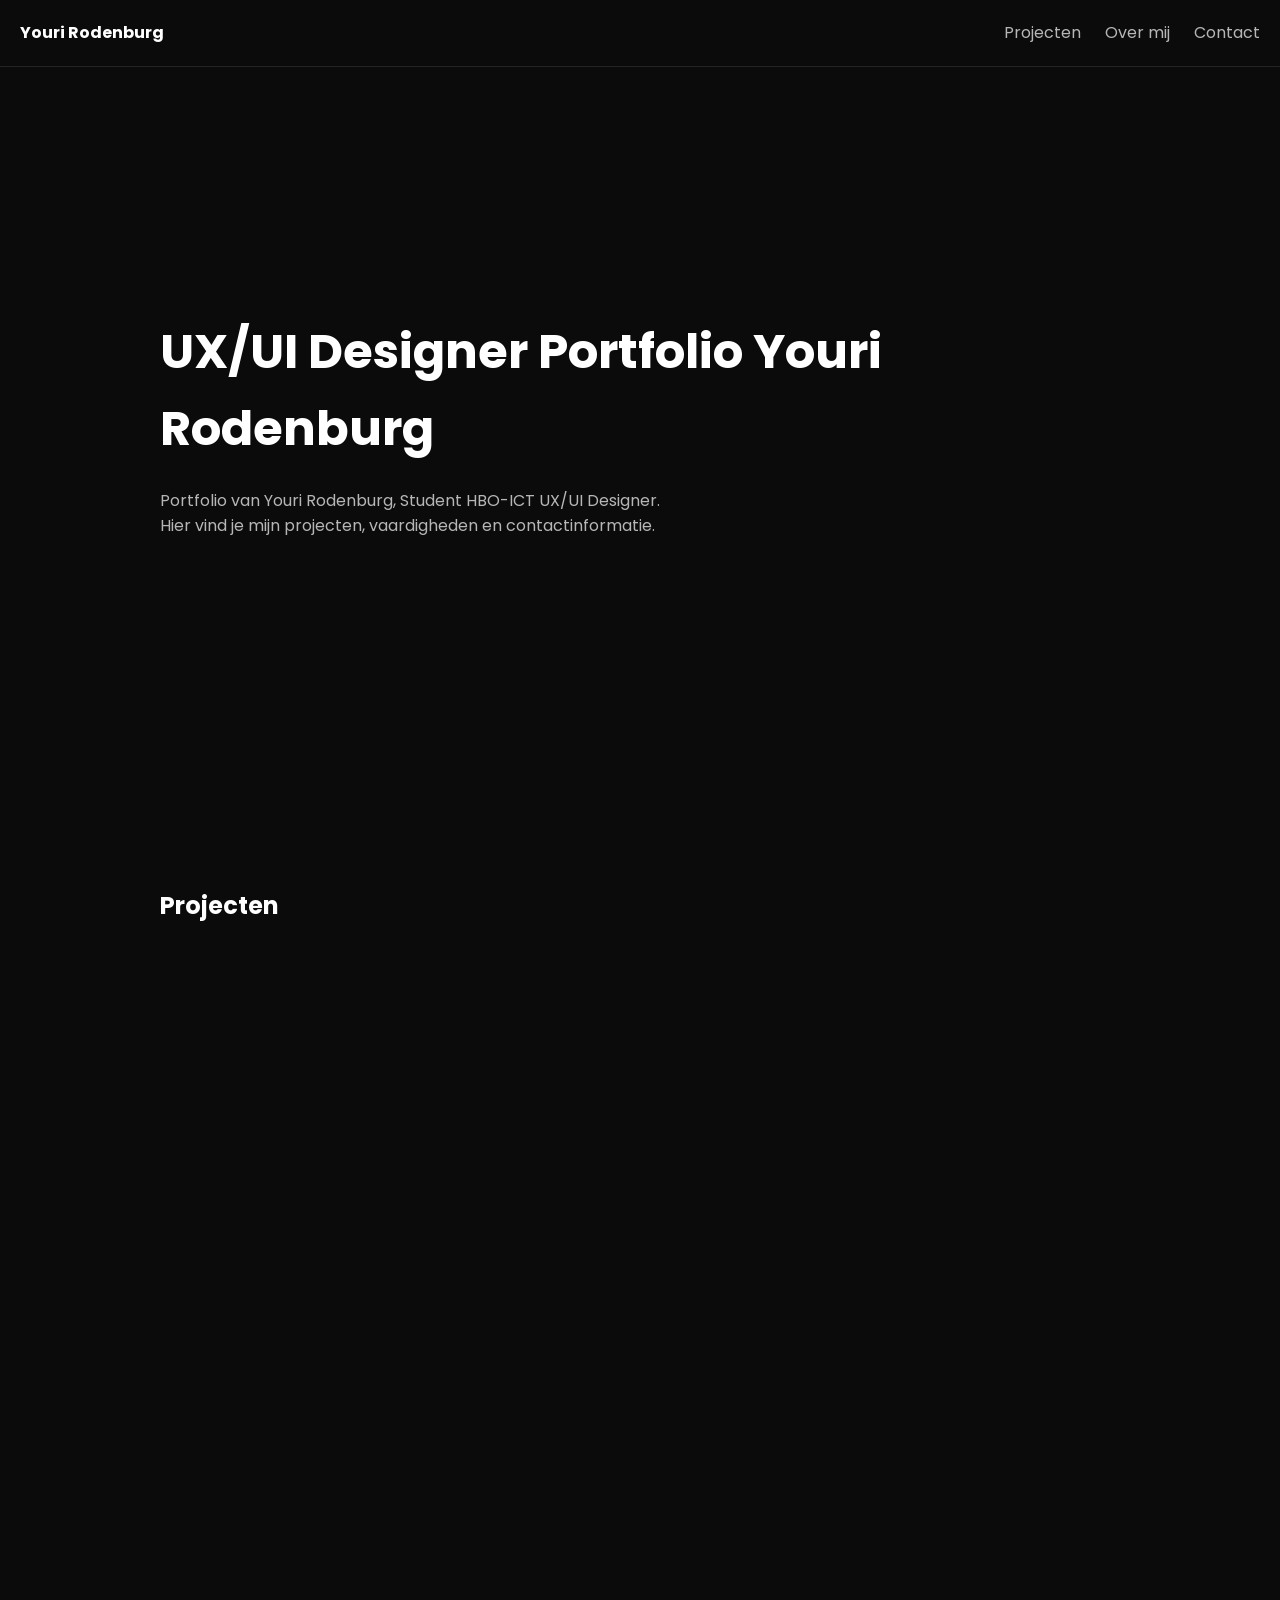
<file: index.html>
<!DOCTYPE html>
<html lang="nl">

<head>

<meta charset="UTF-8">
<meta name="viewport" content="width=device-width, initial-scale=1.0">

<title>Youri Rodenburg – UX/UI Portfolio</title>

<link rel="stylesheet" href="style.css">

</head>

<body>

<!-- NAVBAR -->

<nav>

<div><strong>Youri Rodenburg</strong></div>

<div>
<a href="#projects">Projecten</a>
<a href="#about">Over mij</a>
<a href="#contact">Contact</a>
</div>

</nav>

<!-- HERO -->

<div class="hero">

<h1><strong>UX/UI Designer Portfolio Youri Rodenburg</strong></h1>

<p>
Portfolio van Youri Rodenburg, Student HBO-ICT UX/UI Designer. Hier vind je mijn projecten, vaardigheden en contactinformatie.
</p>

</div>

<!-- PROJECT OVERVIEW -->

<section id="projects">

<h2>Projecten</h2>

<div class="projects-grid">

<div class="glass project-card reveal" onclick="location.href='#project1'">

<h3>Vergader App</h3>

<p>Een app om meetings eenvoudig te plannen, en ruimtes te reserveren.</p>

<img src="images/project1/vergaderapplogo.png">

</div>

<div class="glass project-card reveal" onclick="location.href='#project2'">

<h3>Windesheim Navigatie App</h3>

<p>Een app om eenvoudig te navigeren in het Windesheim gebouw.</p>

<img src="images/project2/windesheim_logo.png">

</div>

</div>

</section>

<!-- PROJECT 1 CASE STUDY -->

<section id="project1" class="case-study">

<div class="glass reveal">

<h1>Vergader App</h1>

<p>Een applicatie om vergaderruimtes overzichtelijk te reserveren.</p>

<p>
<strong>Mijn rol:</strong> UI/UX Designer en Documentator<br>
<strong>Team:</strong> 6 Designers en Documentatoren<br>
<strong>Tools:</strong> Figma, Word en Powerpoint
</p>

</div>

<div class="glass reveal">

<h2>Probleem</h2>

<p>
Medewerkers ervaren problemen bij het reserveren van vergaderruimtes doordat ruimtes vooraf worden gereserveerd maar uiteindelijk niet worden gebruikt. 
Het huidige systeem biedt geen real-time inzicht in daadwerkelijke bezetting, wat leidt tot frustratie en inefficiënt ruimtegebruik. 
Hoe kunnen we medewerkers helpen om sneller en eenvoudiger een beschikbare ruimte te vinden op basis van real-time data?
</p>
<br>
<h2>Probleem definitie</h2>
<p>
    Binnen de middelgrote organisatie speelt er een probleem wat betreft het reserveren en het gebruik van de vergaderingsruimtes. Op dit moment wordt er een systeem gebruikt waarbij vooraf reserveringen gepland kunnen worden in de digitale agenda. Dit systeem biedt geen real-time inzicht over welke vergaderruimtes er daadwerkelijk worden gebruikt. Het kan namelijk voorkomen dat er bepaalde ruimtes worden gereserveerd, maar die leeg en beschikbaar zijn voor andere medewerkers. Dit kan medewerkers frustreren en zorgen voor inefficiënt gebruik van de kantoorruimtes.
</p>
<br>
<p>
    Volgens medewerkers van de organisatie is het grootste probleem het gebrek aan actuele informatie over de beschikbaarheid en het vertrouwen in of de reserveringen kloppen. Er wordt ook aangegeven dat er behoefte is aan een eenvoudige mobiele oplossing die de beschikbare ruimtes in real-time laat zien.
</p>
</div>

<div class="glass reveal">

<h2>POV & HMW Vragen</h2>
<br>
<h3>POV</h3>
<br>
<h4>Marieke van dongen</h4>
<p>
    Een gefrustreerde facilitair manager die veel klachten krijgt over onbenutten vergaderruimtes. 
    Ze moet een goede manier vinden om de reservatie van werkplekken slimmer en technischer op te zeten zodat deze klachten te verhelpen voor haar werknemers.
</p>
<br>
<h4>Kevin de Bruin</h4>
<p>
    De medewerker ervaart irritatie doordat ruimtes gereserveerd worden maar niet gebruikt worden (no-shows zijn), er last-minute geen beschikbare ruimte te vinden is, of een gereserveerde ruimte toch bezet blijkt.
    Het huidige reserveringssysteem voelt onduidelijk en omslachtig. 
    Hij heeft behoefte aan een overzichtelijk, betrouwbaar en flexibel systeem waarin tijdelijk reserveren mogelijk is en beschikbare ruimtes in real-time zichtbaar zijn.
</p>
<br>
<h3>HMW Vragen</h3>
<br>
<h4>Marieke van dongen</h4>
<lu>
<li>Hoe kunnen wij de facilitair manager helpen met een goede manier vinden om werkplekken te reserveren die niet voor frustratie zorgt?</li>
<li>Hoe kunnen we de facilitair manager helpen met ervoor zorgen dat werkplekken niet massaal worden gereserveerd en uiteindelijk niet worden gebruikt?</li>
<li>Hoe kunnen wij het de facilitair manager makkelijker maken om inzicht te krijgen over de daadwerkelijke benutting van de reserveringsruimtes.</li>
<li>Hoe kunnen we de facilitair manager helpen met de werkplekken slimmer inzetten zodat het energieverbruik wordt teruggedrongen bet behulp van real-time data?</li>
</ul>
<br>
<h4>Kevin de Bruin</h4>
<ul></ul>
<li>Hoe kunnen we de medewerker helpen met het vinden van een beschikbare vergaderruimte zonder dat hij eerst een reservering hoeft te maken?</li>
<li>Hoe kunnen we de medewerker helpen met het vinden van een beschikbare vergaderruimte zonder dat hij eerst een reservering hoeft te maken?</li>
<li>Hoe kunnen we de medewerker helpen met het vinden van een beschikbare vergaderruimte zonder dat hij eerst een reservering hoeft te maken?</li>
</ul>
</div>

<div class="glass reveal">

<h2>Doelgroep</h2>
<p>De doelgroep bestaat uit medewerkers van een middelgroot bedrijf die regelmatig gebruik maken van vergaderruimtes en behoefte hebben aan een snelle en eenvoudige manier om beschikbare ruimtes te vinden. En facilitair managers.</p>
<br>
<ul>
<li>Medewerkers</li>
<li>Klanten van organisaties</li>
<li>Organisaties</li>
</ul>
<br>
<h2>User Personas</h2>
<br>
<h3>Marieke van Dongen</h3>
<img src="images/project1/userpersona_marieke_van_dongen.png">
<br>
<br>
<h3>Kevin de Bruin</h3>
<img src="images/project1/userpersona_kevin_de_bruin.png">

</div>

<div class="glass reveal">

<h2>Functionele Requirements</h2>
<br>
<h3>Must</h3>
<ul>
<li>Het systeem moet real-time inzicht geven in de actuele bezetting en beschikbaarheid van vergaderruimtes via een dashboard.</li>
<li>Het systeem moet het mogelijk maken om een beschikbare vergaderruimte in maximaal 5 stappen te reserveren.</li>
<li>Het systeem moet via bezettingssensoren de actuele aanwezigheid in vergaderruimtes detecteren en deze informatie real-time weergeven in het reserveringssysteem.</li>
<li>Het systeem moet gebruikers de mogelijkheid bieden een beschikbare ruimte tijdelijk te reserveren voor maximaal 2 minuten.</li>
<li>Het systeem moet de tijdelijke reservering automatisch annuleren wanneer binnen 2 minuten geen bevestiging of check-in plaatsvindt. Na annulering moet de ruimte direct zichtbaar worden als beschikbaar voor andere gebruikers.</li>
</ul>
<br>
<h3>Should</h3>
<ul>
<li>Het systeem moet automatisch een gereserveerde vergaderruimte vrijgeven wanneer er binnen 10 minuten na aanvang van de reservering geen check-in heeft plaatsgevonden.</li>
<li>Het systeem moet 15 minuten vóór aanvang van de reservering een herinnering sturen met de mogelijkheid om de reservering te annuleren.</li>
<li>Het systeem moet een intuïtieve interface hebben waarbij minimaal 90% van de gebruikers zonder uitleg een reservering kan maken.</li>
<li>Het systeem moet werken met een plattegrond interface waarin het je snel en overzichtelijk ziet of een ruimte vrij is of bezet.</li>
</ul>
<br>
<h3>Could</h3>
<ul>
<li>Het systeem moet reserveringen maximaal 4 weken vooruit toestaan om langdurige blokkering van ruimtes te voorkomen.</li>
<li>Het systeem moet een notificatie sturen binnen 30 seconden nadat een vergaderruimte binnen 25 meter beschikbaar komt.<br>(als dit is ingesteld)</li>
<li>Het systeem moet gebruikers de mogelijkheid bieden om vergaderruimtes te filteren op gebouw en vleugel binnen de zoekfunctie.</li>
<li>Het systeem moet in de mobiele applicatie een routebeschrijving naar de gereserveerde vergaderruimte tonen vanaf het moment van reservering tot het einde van de reservering.</li>
<li>Het systeem moet een functie hebben om bepaalde vergaderruimtes te “favoriete” voor snel gebruik</li>
</ul>

</div>

<div class="glass reveal">

<h2>Technische Requirements</h2>
<br>
<h3>Must</h3>
<ul>
<li>Het systeem moet compatibel zijn met iOS  en Android bij de release en zijn getest op minimaal 2 apparaten per platform.</li>
<li>Het systeem moet smartphones kunnen ondersteunen.</li>
<li>De accessibillity van het systeem moet op WCAG-AA ondersteunen.</li>
<li>Binnen het systeem kunnen de gebruikers inloggen met een gebruikersnaam en wachtwoord.</li>
</ul>
<br>
<h3>Should</h3>
<ul>
<li>Binnen het systeem moet minimaal 50% van de kernfunctionaliteiten offline beschikbaar zijn, dit is inclusief het inloggen en lezen van opgeslagen content.</li>
<li>Binnen het systeem krijgt de gebruiker bij een verkeerde login een duidelijke foutmelding.</li>
</ul>
<br>
<h3>Could</h3>
<ul>
<li>Het systeem moet tablets kunnen ondersteunen.</li>
<li>Het systeem moet de mogelijkheid voor dark mode hebben voor mensen met slechte ogen.</li>
<li>Het systeem moet een kleurblinde modus, een zoomfunctie en aanpasbaar lettertype bevatten en getest zijn met ten minste 3 gebruikerstests met visuele beperking</li>
<li>Het systeem moet landscape en portrait mode beide supporten.</li>
</ul>
</div>

<div class="glass reveal">
<h2>User Flows</h2>
<h3>Kamer reserveren</h3>
<img src="images/project1/userflow_kamerreserveren.png">
<h4>Beschrijving:</h4>
<p>
    Deze userflow beschrijft de primaire taak van de applicatie: het reserveren van een vergaderruimte.
    De flow start bij het inloggen en eindigt bij de reserveringsbevestiging.
    <br><br>
    De flow is bewust lineair ontworpen om cognitieve belasting te minimaliseren. De gebruiker doorloopt een beperkt aantal stappen:
    <br><br>
    <lu>
        <li>Navigeren naar een verdieping</li>
        <li>Selecteren van een kamer</li>
        <li>Inzien van details</li>
        <li>Bevestigen van reservering</li>
    </lu>
    <br>
   De primaire actie (“Reserveren”) is visueel dominant geplaatst om taakgericht gebruik te stimuleren.
   De navigatie blijft consistent beschikbaar via de Bottom navigation, waardoor de gebruiker altijd controle behoudt.
</p>
</div>
<div class="glass reveal">
<h3>Kamer reserveren via overzicht</h3>
<img src="images/project1/userflow_kamerreserverenviaoverzicht.png">
<h4>Beschrijving:</h4>
<p>
    Deze alternatieve flow biedt gebruikers een lijstweergave van alle kamers. 
    Dit ondersteunt verschillende gebruikersvoorkeuren: sommige gebruikers navigeren liever via visuele plattegronden, anderen via een gestructureerde lijst.
    Door meerdere navigatiepaden aan te bieden wordt flexibiliteit verhoogd en wordt de efficiëntie voor terugkerende gebruikers verbeterd.
</p>
</div>
<div class="glass reveal">
<h3>Favorieten</h3>
<img src="images/project1/userflow_favorieten.png">
<h4>Beschrijving:</h4>
<p>
    De favorietenflow ondersteunt efficiënt hergebruik. Gebruikers kunnen eerder gekozen ruimtes snel terugvinden en reserveren zonder opnieuw te navigeren via de plattegrond. 
    Dit sluit aan bij het usability-principe Flexibility & Efficiency of Use. 
    De interactiestappen worden verminderd voor ervaren gebruikers.
</p>
</div>
<div class="glass reveal">
<h3>Geschiedenis</h3>
<img src="images/project1/userflow_geschiedenis.png">
<h4>Beschrijving:</h4>
<p>
    De geschiedenisflow geeft gebruikers inzicht in eerdere reserveringen.
    Dit vergroot transparantie en ondersteunt controle over eigen boekingen.
    De structuur is overzichtelijk en chronologisch opgebouwd om snelle herkenning mogelijk te maken.
</p>
</div>
<div class="glass reveal">
<h3>Opties</h3>
<img src="images/project1/userflow_opties.png">
<h4>Beschrijving:</h4>
<p>
    De optie flow groepeert secundaire functionaliteiten zoals profiel, instellingen en agenda.
    Door deze functies los te koppelen van de primaire reserveringsflow blijft de kernfunctionaliteit overzichtelijk.
    Dit voorkomt visuele overbelasting en ondersteunt een duidelijke informatie-architectuur.
</p>
</div>
<div class="glass reveal">
<h3>Login (Unhappy Path)</h3>
<img src="images/project1/userflow_login(unhappypath).png">
<h4>Beschrijving:</h4>
<p>
    Deze flow beschrijft foutafhandeling bij onjuiste inloggegevens.
    <br><br>
    Er is gekozen voor:
    <br><br>
    <lu>
        <li>Directe foutmelding</li>
        <li>Duidelijk visuele feedback</li>
        <li>Mogelijkheid tot opnieuw proberen</li>
    </lu>
    <br>
    Dit ondersteunt het principe Help users recognize, diagnose and recovery from errors.
    Door de unhappy path expliciet uit te werken wordt aangetoond dat edge cases zijn meegenomen in het ontwerp.
</p>
</div>

<div class="glass reveal">

<h2>Wireframes</h2>
<br>
<h3>Low-Fidelity Wireframes</h3>
<img src="images/project1/wireframes_low.png">
<h3>Design keuzes</h3>
<h4>Bottom navigation</h4>
<p>
    <lu>
        <li>Deze navigatie staat altijd onderaan het scherm en is daardoor makkelijk bereikbaar met de duim op mobiele apparaten.</li>
        <li>Gebruikers kunnen snel wisselen tussen de belangrijkste onderdelen van de app.</li>
        <li>Dit verhoogt de efficiëntie en gebruiksvriendelijkheid, omdat de belangrijkste functies altijd zichtbaar zijn.</li>
    </lu>
</p>
<br>
<h4>Status van kamers</h4>
<p>
    <lu>
        <li>Door visuele indicatoren (bijvoorbeeld iconen, labels of een kruis over een kamer) ziet de gebruiker direct de status.</li>
        <li>Dit voorkomt verwarring en helpt gebruikers sneller een beschikbare ruimte te vinden.</li>
        <li>Het ontwerp volgt hiermee het UX-principe van visibility of system status.</li>
    </lu>
</p>
</div>

<div class="glass reveal">
<h3>Mid-Fidelity Wireframes</h3>
<img src="images/project1/wireframes_mid.png">
<h3>Design keuzes</h3>
<h4>kaartweergave met snelle acties</h4>
<p>
    <lu>
        <li>De card-layout maakt informatie overzichtelijk en scanbaar.</li>
        <li>Gebruikers zien meteen belangrijke details zoals capaciteit en beschikbaarheid.</li>
        <li>Door een directe “Reserveren” knop op de kaart kan de gebruiker snel een actie uitvoeren zonder extra stappen.</li>
    </lu>
</p>
<br>
<h4>bevestigingsscherm na reservering</h4>
<p>
    <lu>
        <li>Dit geeft gebruikers feedback dat hun actie succesvol is uitgevoerd.</li>
        <li>Het voorkomt onzekerheid of de reservering wel is gelukt.</li>
        <li>Dit volgt het UX-principe van feedback aan de gebruiker, wat vertrouwen in het systeem vergroot.</li>
    </lu>
</p>
</div>

<div class="glass reveal">

<h2>Hi-Fi Design</h2>
<img src="images/project1/wireframes_high.png">
<h4>Componenten</h4>
<p>
    De interface is opgebouwd uit herbruikbare UI-componenten zoals knoppen, navigatiebalken, kaarten voor ruimtes, formulieren en iconen. 
    Door gebruik te maken van consistente componenten blijft het ontwerp overzichtelijk en herkenbaar voor de gebruiker. 
    Dit zorgt voor een betere usability en maakt het ontwerp makkelijker schaalbaar en aanpasbaar.
</p>
<br>
<h4>States</h4>
<p>
    Binnen het ontwerp zijn verschillende interaction states toegepast, zoals hover, active, selected en error states bij formulieren. 
    Deze states geven visuele feedback wanneer een gebruiker interactie heeft met een element. 
    Hierdoor begrijpt de gebruiker beter wat er gebeurt binnen de interface en wordt de UX verbeterd.
</p>
<br>
<h4>Toeganklijkheid</h4>
<p>
    Bij het ontwerp is rekening gehouden met accessibility, zoals voldoende kleurcontrast, duidelijke typografie en eenvoudige navigatie. 
    Hierdoor blijft de interface goed leesbaar en bruikbaar voor een brede groep gebruikers, ook op verschillende apparaten en schermgroottes.
</p>
</div>

<div class="glass reveal">

<h2>Testen & Iteraties</h2>
<img src="images/project1/wireframes_iteratie1.png" style="width: 200px; height: 400px;">
<h4>Usability Test 1</h4>
<p>
    Voor deze test heb ik een student gevraagd om mijn wireframes te testen. Dat bij de home page een knop in het midden stond waarmee je het overzicht opende van alle kamers die heb ik toen verplaatst voor snelle duimnavigatie.
    <br>
    Hierboven de oude wireframe en hieronder de nieuwe.
</p>
<img src="images/project1/wireframes_iteratie2.png" style="width: 200px; height: 400px;">
</div>

<div class="glass reveal">

<h2>Eindresultaat</h2>

<a href="#" class="button">Bekijk Prototype in Figma</a>

</div>

<div class="glass reveal">

<h2>Reflectie</h2>

<p>
Tijdens dit project heb ik geleerd hoe belangrijk gebruikersfeedback is voor het verbeteren van UI en UX.
Door feedback te verwerken kon ik mijn ontwerpen blijven aanpassen en verbeteren.
Ook heb ik geleerd om mijn designkeuzes te onderbouwen met UX-principes.
Daarnaast heb ik in teamverband gewerkt.
De samenwerking verliep goed en we gaven elkaar regelmatig feedback.
Door goed te communiceren kwamen we samen tot oplossingen.
Omdat het een groot project was, heb ik veel UI-principes geleerd en toegepast in mijn wireframes.
</p>

</div>

</section>

<!-- PROJECT 2 -->

<section id="project2" class="case-study">

<div class="glass reveal">

<h1>Windesheim Navigatie App</h1>

<p>Een applicatie om de snelste routes te vinden binnen het Windesheim campus.</p>

<p>
<strong>Mijn rol:</strong> Documentator en Codeur<br>
<strong>Team:</strong> 6 documentatoren, 3 codeurs, 3 designers<br>
<strong>Tools:</strong> Figma, Word en Visual Studio Code
</p>

</div>

<div class="glass reveal">

<h2>Probleem</h2>

<p>
    Nieuwe studenten op de Windesheim campus hebben vaak moeite om hun weg te vinden tussen gebouwen, verdiepingen en lokalen. Hierdoor kunnen studenten te laat komen bij lessen en ervaren zij stress of onzekerheid over of zij op de juiste plek zijn.
</p>
<br>
<h2>Probleem definitie</h2>
<p>
    Nieuwe studenten op de Windesheim campus hebben vaak moeite om hun weg te vinden tussen gebouwen, verdiepingen en lokalen. Hierdoor kunnen studenten te laat komen bij lessen en ervaren zij stress of onzekerheid over of zij op de juiste plek zijn.
    Vooral eerstejaars studenten, internationale studenten en bezoekers hebben moeite met het begrijpen van de campusstructuur. De huidige informatievoorziening maakt het niet altijd duidelijk waar iemand zich bevindt of hoe snel een bepaalde locatie bereikt kan worden.
    Er bestaan al navigatie-oplossingen zoals CampusNav, maar deze zijn niet specifiek ontworpen voor de Windesheim campus en houden vaak geen rekening met context zoals tijdsdruk, drukte of toegankelijkheid.
    Daarom willen wij een digitale oplossing ontwerpen die studenten helpt om snel, duidelijk en stressvrij hun bestemming op de campus te vinden.

</p>
</div>

<div class="glass reveal">

<h2>POV & HMW Vragen</h2>
<br>
<h3>POV</h3>
<br>
<h4>Eva de Vries</h4>
<p>
    Eerste jaars studente Communicatie uit Amersfoort. Een compleet nieuwe student op campus kent daarom de gebouwen niet al te goed. Ze is al een paar keer te laat gekomen hierdoor en is daar best gefrustreerd over.
</p>
<br>
<h4>Tomoko Sato</h4>
<p>
    Een uitwisselings student uit Tokyo met een slechte beheersing over de Nederlandse taal. Ze kent de weg op campus helemaal niet en kan moeilijk rond navigeren met de taal barriere. Ze is ook best eigenwijs ingesteld en wilt niet zomaar om hulp vragen.
</p>
<br>
<h3>HMW Vragen</h3>
<br>
<h4>Eva de Vries</h4>
<lu>
<li>Hoe kunnen we studenten helpen om snel hun lokaal te vinden zonder stress?</li>
<li>Hoe kunnen we navigatie op de campus eenvoudig maken voor nieuwe studenten?</li>
<li>Hoe kunnen we contextinformatie tonen, zoals tijd tot een les of drukte op de campus?</li>
</ul>
<br>
<h4>Tomoko Sato</h4>
<ul>
<li>Hoe kunnen we een navigatie-interface ontwerpen die toegankelijk is voor iedereen?</li>
<li>Hoe kunnen we ervoor zorgen dat studenten met weinig tijd snel de juiste route kiezen?</li>
</ul>
</div>

<div class="glass reveal">

<h2>Doelgroep</h2>
<p>De doelgroep bestaat uit studenten van de Windesheim campus, met name nieuwe studenten en internationale studenten.</p>
<br>
<ul>
<li>Studenten</li>
</ul>
<br>
<h2>User Personas</h2>
<br>
<h3>Eva de Vries</h3>
<img src="images/project2/userpersona_eva_de_vries.png">
<br>
<br>
<h3>Tomoko Sato</h3>
<img src="images/project2/userpersona_tomoko_sato.png">
</div>

<div class="glass reveal">

<h2>User Journey Map</h2>
<img src="images/project2/userjourneymap.png">
</div>

<div class="glass reveal">

<h2>Niet Functionele Requirements</h2>
<br>
<h3>Must</h3>
<ul>
<li>Lokaal vinden door middel van simpele waypoint navigatie.</li>
<li>Micro-focused screens met slechts één keuze of taak per stap.</li>
<li>De UI moet WCAG-proof zijn.</li>
<li>Er moet gebruik gemaakt zijn van consistente UI-patterns.</li>
<li>Micro-interacties toegepast voor heldere feedback bij acties.</li>
<li>Een eenvoudig mentaal model en helder navigatieconcept toegepast.</li>
<li>Het ontwerp is gevalideerd door echte gebruikers.</li>
</ul>
<br>
<h3>Should</h3>
<ul>
<li>Context-hints met suggesties op basis van tijd, drukte en toegankelijkheid</li>
<li>Toegankelijkheidsmodus die zorgt voor onder andere grote knoppen en verhoogd kleurcontrast</li>
</ul>
</div>

<div class="glass reveal">

<h2>Technische Eisen</h2>
<br>
<h3>Toegankelijkheid</h3>
<br>
<p>De UI moet WCAG-proof zijn, door gebruik van contrast, focus, labels en error statussen.</p>
<br>
<h3>Consistentie</h3>
<br>
<p>Gebruik maken van consistente UI-patterns voor navigatie, kaarten en lijsten.</p>
<br>
<h3>Micro-interacties</h3>
<br>
<p>Toepassen van heldere feedback bij acties, zoals hovers, taps, laden en bevestigen.</p>
<br>
<h3>Mentaal model</h3>
<br>
<p>Een eenvoudig mentaal model en helder navigatieconcept toepassen, zodat de gebruiker altijd een antwoord weet op de vraag “Waar ben ik?” of “Waar ga ik heen?”</p>
<br>
<h3>Validatie</h3>
<br>
<p>Het ontwerp moet getest zijn met 3 tot 5 echte gebruikers, met voorkeur eerstejaars.</p>
</div>

<div class="glass reveal">
<h2>User Flows</h2>
<br>
<h3>Vind je lokaal</h3>
<h4>Flow:</h4>
<p>
    Start -> Gebruiker kiest "Waar moet je zijn?" -> Gebruiker kiest gebouw -> Gebruiker kiest verdieping -> Gebruiker kiest lokaal  App toont route naar lokaal
</p>
</div>
<div class="glass reveal">
<h3>Context Hints</h3>
<h4>Flow:</h4>
<p>
    Start -> App detecteert dat een les bijna begint -> App toont melding -> "Je les begint over 8 minuten" -> App stelt snelle route voor
</p>
</div>
<div class="glass reveal">
<h3>Toegankelijkheidsmodus</h3>
<h4>Flow:</h4>
<p>
    Start -> Gebruiker activeert toegankelijkheidsmodus -> Interface verandert naar:
    <ul>
        <li>Grote knoppen</li>
        <li>Hoger kleurcontrast</li>
        <li>Duidelijke iconen</li>
    </ul>
</p>
</div>

<div class="glass reveal">
<img src="images/project2/userflow_kernfuntionaliteit.png">
<h3>Kernfunctionaliteit</h3>
<h4>Flow:</h4>
<p>
    Gebouw -> verdieping -> lokaal:
</p>
<br>
<h4>Beschrijving:</h4>
<p>
Slimme context-hints: Notificaties met suggesties op basis van tijd, drukte en toegankelijkheid op dit moment (bijv. “les begint over 8 minuten”, “druk bij koffiecorner” of “de lift is bezet”).
<br>
Micro-focused screens: Schermen mogen slechts één keuze of taak tonen per stap.
<br>
Toegankelijkheidsmodus: Speciale modus die zorgt voor grote knoppen, verhoogd kleurcontrast, icon-only/tekst-only opties en wegwijzers met pictogrammen.
</p>
</div>

<div class="glass reveal">

<h2>Wireframes</h2>
<br>
<h3>Low-Fidelity Wireframes</h3>
<img src="images/project2/wireframes_low.png">
<h3>Design keuzes</h3>
<h4>Bottom navigation</h4>
<p>
    <lu>
        <li>Deze navigatie staat altijd onderaan het scherm en is daardoor makkelijk bereikbaar met de duim op mobiele apparaten.</li>
        <li>Gebruikers kunnen snel wisselen tussen de belangrijkste onderdelen van de app.</li>
        <li>Dit verhoogt de efficiëntie en gebruiksvriendelijkheid, omdat de belangrijkste functies altijd zichtbaar zijn.</li>
    </lu>
</p>
</div>

<div class="glass reveal">
<h3>Mid-Fidelity Wireframes</h3>
<img src="images/project2/wireframes_mid.png">
<h3>Design keuzes</h3>
<h4>Alle etages mooi naast elkaar</h4>
<p>
    Door alle etages naast elkaar te tonen kunnen gebruikers snel een overzicht krijgen van de beschikbare routes en opties. 
    Dit ondersteunt snelle beslissingen en vermindert het aantal stappen dat nodig is om een route te vinden.
</p>
</div>

<div class="glass reveal">

<h2>Hi-Fi Design</h2>
<img src="images/project2/wireframes_high.png">
<h4>Componenten</h4>
<p>
    De interface is opgebouwd uit herbruikbare UI-componenten zoals knoppen, navigatiebalken, kaarten voor ruimtes, formulieren en iconen. 
    Door gebruik te maken van consistente componenten blijft het ontwerp overzichtelijk en herkenbaar voor de gebruiker. 
    Dit zorgt voor een betere usability en maakt het ontwerp makkelijker schaalbaar en aanpasbaar.
</p>
<br>
<h4>States</h4>
<p>
    Binnen het ontwerp zijn verschillende interaction states toegepast, zoals hover, active, selected en error states bij formulieren. 
    Deze states geven visuele feedback wanneer een gebruiker interactie heeft met een element. 
    Hierdoor begrijpt de gebruiker beter wat er gebeurt binnen de interface en wordt de UX verbeterd.
</p>
<br>
<h4>Toeganklijkheid</h4>
<p>
    Bij het ontwerp is rekening gehouden met accessibility, zoals voldoende kleurcontrast, duidelijke typografie en eenvoudige navigatie. 
    Hierdoor blijft de interface goed leesbaar en bruikbaar voor een brede groep gebruikers, ook op verschillende apparaten en schermgroottes.
</p>
</div>

<div class="glass reveal">

<h2>Iteraties</h2>
<a href="images/project2/Hackaton - iteraties.pdf" download class="button">Download Iteraties PDF</a>
<br>
<br>
<h2>Alle tests</h2>
<a href="images/project2/Alle Hackathon testen.pdf" download class="button">Download Alle Tests PDF</a>
<br>
<br>
<h2>Reflectie</h2>

<p>
Tijdens dit project heb ik geleerd hoe leuk het is om meerdere schermen te coderen en te zien hoe onze ontwerpen tot leven komen.
Ook heb ik geleerd om mijn designkeuzes te onderbouwen met UX-principes.
De samenwerking verliep goed en we gaven elkaar regelmatig feedback.
Door goed te communiceren kwamen we samen tot oplossingen.
</p>

</div>

</section>

<!-- ABOUT -->

<section id="about">

<div class="glass reveal">

<h2>Over mij</h2>

<p>
Ik ben een HBO-ICT student met interesse in UX design
en front-end development. Mijn focus ligt op het ontwerpen
van gebruiksvriendelijke interfaces. Ik ben 20 jaar oud en woon in Almere.
In mijn vrije tijd ben ik graag met me vrienden weg, luister veel muziek en lees wel eens boeken.
Ik ben altijd op zoek naar nieuwe uitdagingen en kansen om mijn vaardigheden te verbeteren.
Ik ben een leergierig en enthousiaste persoon die graag samenwerkt in een team en openstaat voor feedback.
</p>

</div>

</section>

<!-- CONTACT -->

<section id="contact">

<div class="glass reveal">

<h2>Contact</h2>

<p>Email: <a href="mailto:youriroden2006@gmail.com">klik hier om te mailen</a></p>

<p>LinkedIn: <a href="https://www.linkedin.com/in/youri-rodenburg-1b75b6254/" target="_blank" rel="noopener noreferrer">klik hier</a></p>

<p>GitHub: <a href="https://github.com/yoery" target="_blank" rel="noopener noreferrer">klik hier</a></p>

</div>

</section>

</body>
</html>
</file>
<file: style.css>
@import url('https://fonts.googleapis.com/css2?family=Poppins:wght@400;600;700&display=swap');

*{
margin:0;
padding:0;
box-sizing:border-box;
}

html{
scroll-behavior:smooth;
}

body{
font-family:'Poppins', sans-serif;
background:#0b0b0b;
color:white;
line-height:1.6;
}

/* NAVBAR */

nav{
position:sticky;
top:0;
background:#0b0b0b;
padding:20px;
display:flex;
justify-content:space-between;
align-items:center;
border-bottom:1px solid rgba(255,255,255,0.1);
z-index:10;
}

nav a{
color:white;
text-decoration:none;
margin-left:20px;
opacity:0.7;
}

nav a:hover{
opacity:1;
}

/* HERO */

.hero{
height:80vh;
display:flex;
flex-direction:column;
justify-content:center;
max-width:1000px;
margin:auto;
padding:20px;
}

.hero h1{
font-size:48px;
margin-bottom:20px;
}

.hero p{
opacity:0.7;
max-width:500px;
}

/* SECTIONS */

section{
max-width:1000px;
margin:auto;
padding:100px 20px;
}

/* GLASS UI */

.glass{
background:rgba(255,255,255,0.05);
border:1px solid rgba(233, 8, 177, 0.1);
backdrop-filter:blur(10px);
border-radius:14px;
padding:40px;
margin-bottom:60px;
}

/* PROJECT CARDS */

.projects-grid{
display:grid;
grid-template-columns:1fr 1fr;
gap:40px;
}

.project-card{
transition:0.3s;
cursor:pointer;
}

.project-card:hover{
transform:translateY(-10px);
}

.project-card img{
width:100%;
border-radius:10px;
margin-top:20px;
}

/* CASE STUDY */

.case-study img{
width:100%;
margin-top:20px;
border-radius:10px;
}

/* CONTACT LINKS */

#contact a{
color:white;
text-decoration:none;
transition:color 0.3s;
}

#contact a:hover{
color:#a855f7;
}

/* BUTTON */

.button{
display:inline-block;
margin-top:20px;
padding:12px 22px;
border:1px solid white;
border-radius:6px;
text-decoration:none;
color:white;
transition:0.3s;
}

.button:hover{
background:purple;
color:white;
}

/* REVEAL ANIMATION */

.reveal{
opacity:0;
transform:translateY(60px);
animation:fadeUp linear forwards;
animation-timeline:view();
animation-range:entry 10% cover 40%;
}

@keyframes fadeUp{
to{
opacity:1;
transform:translateY(0);
}
}

/* MOBILE */

@media(max-width:700px){

.projects-grid{
grid-template-columns:1fr;
}

.hero h1{
font-size:36px;
}
}
</file>
